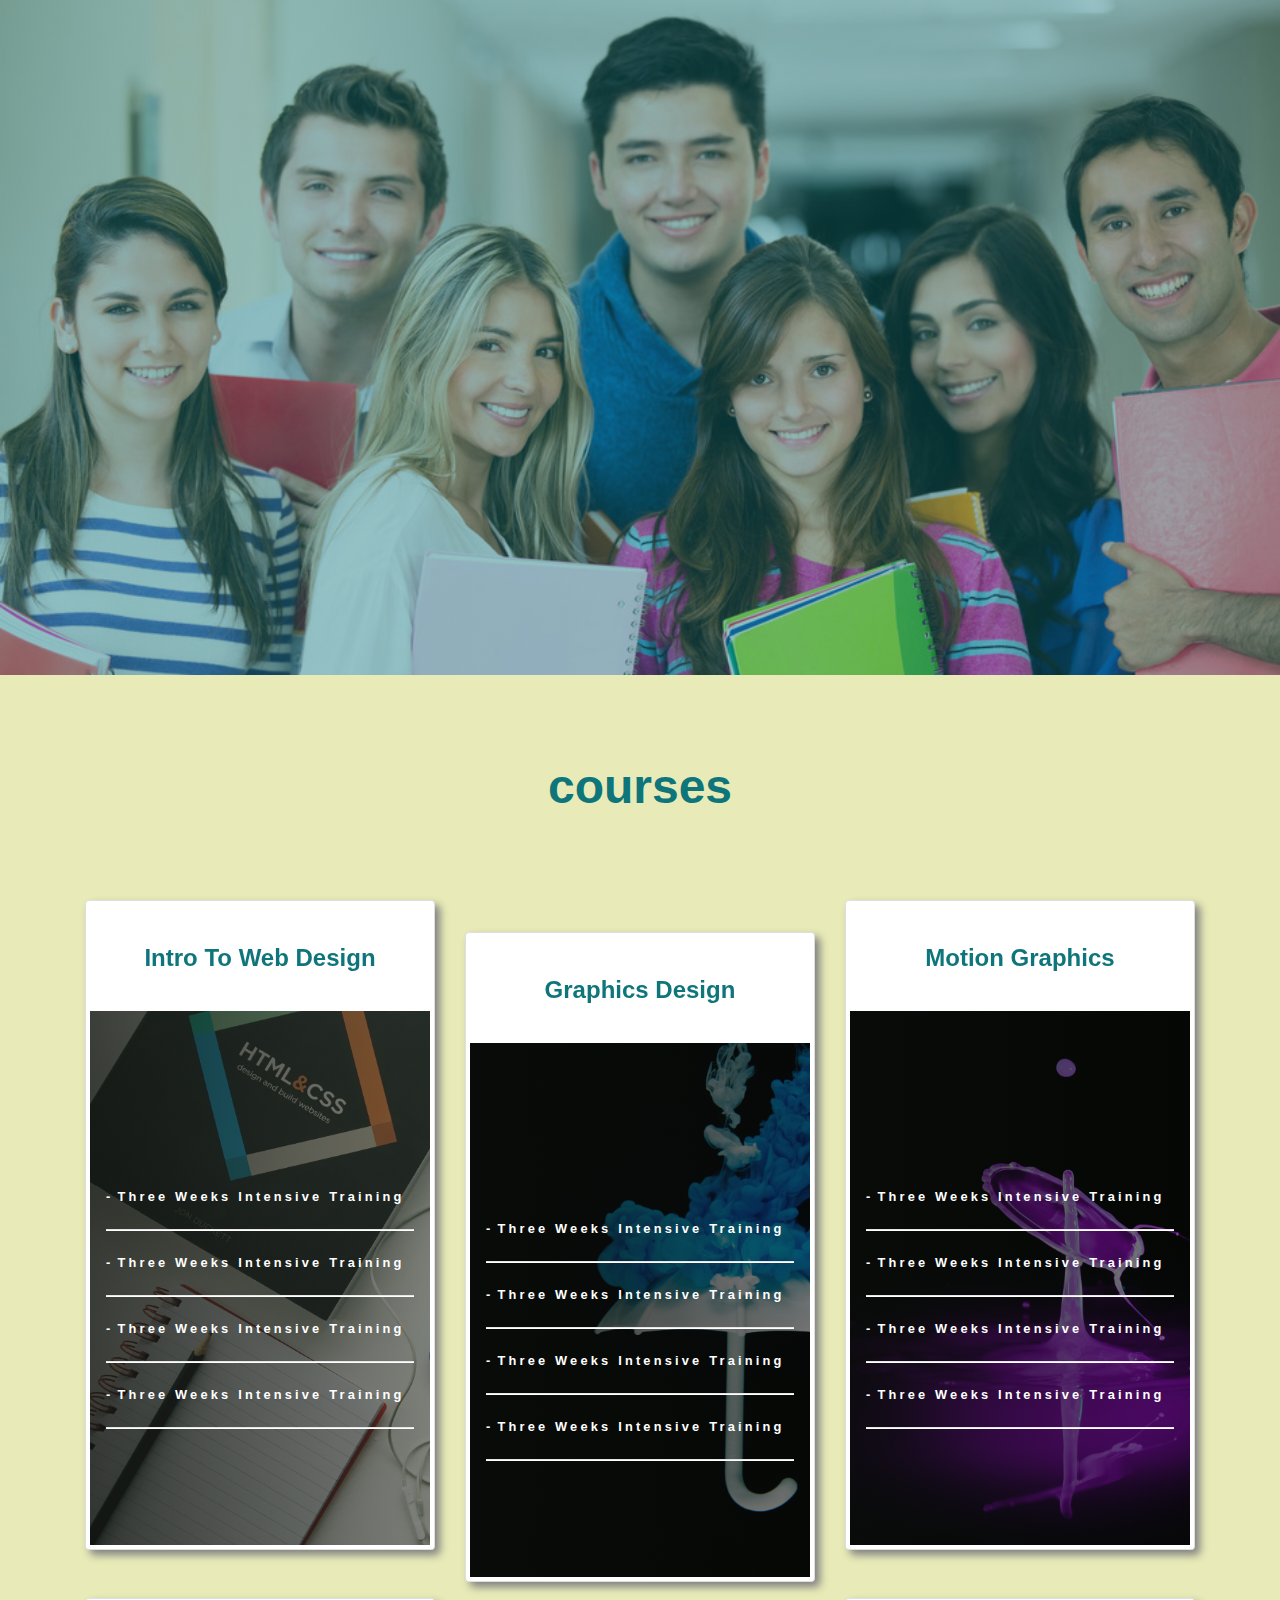
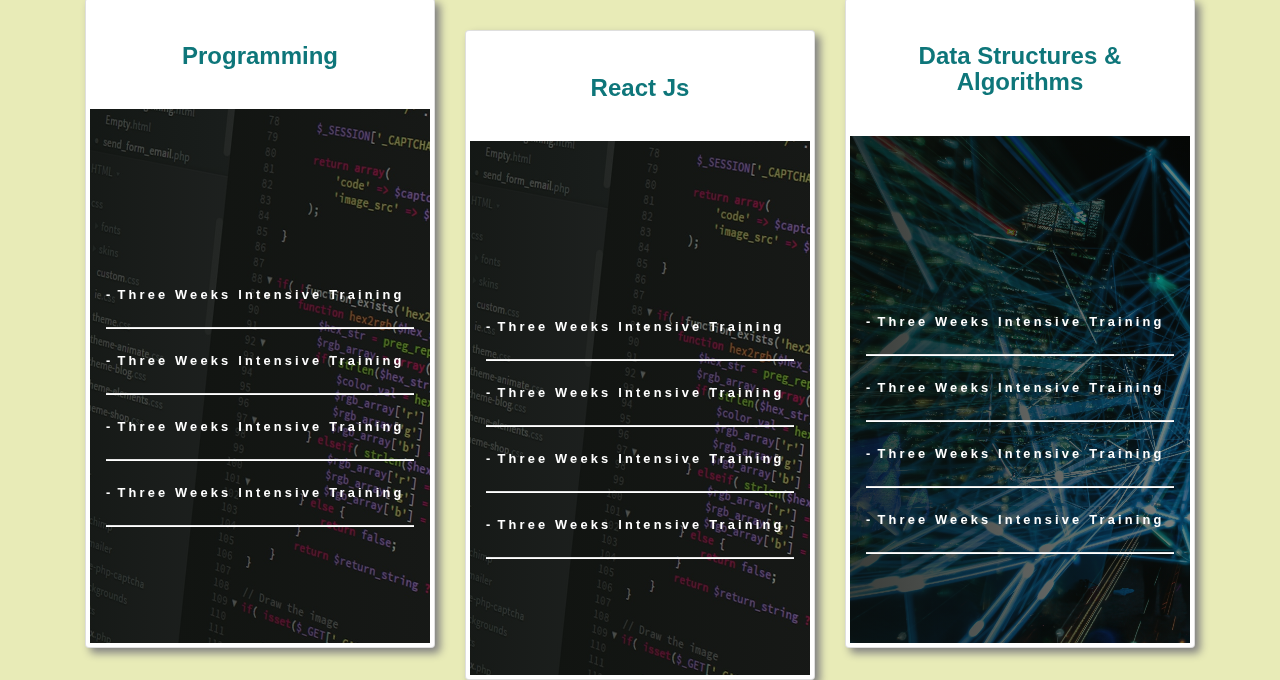
<file: index.html>
<!DOCTYPE html>
<html lang="en">
  <head>
    <meta charset="UTF-8">
    <meta name="viewport" content="width=device-width, initial-scale=1.0">
    <meta http-equiv="X-UA-Compatible" content="ie=edge">
    <title>On Bud</title>
    <link rel="stylesheet" href="css/font-awesome.min.css">
    <link rel="stylesheet" href="css/bootstrap.css">
    <link rel="stylesheet" href="css/style.css">
  </head>

  <body>

    <div id="wrapper">
        <div class="header"></div>
      
        <section class="">
            <div class="container">
                <div class="row">
                    <div class="col mx-auto text-center mt-3"><h1>courses</h1></div>
                </div>
                <div class="row">
                    
                    <div class="col-lg-4 col-md-6 col-12">
                        <div class="card mt-3 p-1">
                            <h2 class="text-center text-capitalize">intro to web design</h2>
                            <div class="card-body">
                                <div class="card-front p-3" style="background-image: linear-gradient(to right, rgba(10, 14, 10, 0.801), rgba(10, 14, 10, 0.513)), url('/img/design-development-electronics-326424.jpg');">
                                    <div class="text-white border-bottom" style="margin-top: 50%;">
                                        <p class="text-capitalize"><span class="mr-1">-</span>three weeks intensive training
                                            <hr>
                                        </p>
                                        <p class="text-capitalize"><span class="mr-1">-</span>three weeks intensive training
                                            <hr>
                                        </p>
                                        <p class="text-capitalize"><span class="mr-1">-</span>three weeks intensive training
                                            <hr>
                                        </p>
                                        <p class="text-capitalize"><span class="mr-1">-</span>three weeks intensive training
                                            <hr>
                                        </p>
                                    </div>
                                </div>
                                <div class="card-back">
                                    <div class="text-center" style="margin-top: 40%;">
                                        <h1 class="text-white text-center"><span style="text-decoration-line: line-through;">N</span>6,000 </h1>
                                        <a href="single.html" class="p-4 text-white text-center"style="border-radius: 40px; font-size: 1.2rem;">Read More</a>
                                    </div>
                                </div>
                            </div>
                        </div>
                    </div>
                    <div class="col-lg-4 col-md-6 col-12">
                        <div class="card mt-5 p-1">
                            <h2 class="text-center text-capitalize">graphics design</h2>
                            <div class="card-body">
                                <div class="card-front p-3"
                                    style="background-image: linear-gradient(to right, rgba(10, 14, 10, 0.801), rgba(10,
                                    14, 10, 0.513)), url('/img/acrylic-art-artistic-1083618.jpg');">
                                    <div class="text-white border-bottom" style="margin-top: 50%;">
                                        <p class="text-capitalize"><span class="mr-1">-</span>three weeks intensive
                                            training
                                            <hr>
                                        </p>
                                        <p class="text-capitalize"><span class="mr-1">-</span>three weeks intensive
                                            training
                                            <hr>
                                        </p>
                                        <p class="text-capitalize"><span class="mr-1">-</span>three weeks intensive
                                            training
                                            <hr>
                                        </p>
                                        <p class="text-capitalize"><span class="mr-1">-</span>three weeks intensive
                                            training
                                            <hr>
                                        </p>
                                    </div>
                                </div>
                                <div class="card-back">
                                    <div class="text-center" style="margin-top: 40%;">
                                        <h1 class="text-white text-center"><span
                                                style="text-decoration-line: line-through;">N</span>6,000 </h1>
                                        <a href="single.html" class="p-4 text-white text-center"
                                            style="border-radius: 40px; font-size: 1.2rem;">Read More</a>
                                    </div>
                                </div>
                            </div>
                        </div>
                    </div>
                    <div class="col-lg-4 col-md-6 col-12">
                        <div class="card mt-3 p-1">
                            <h2 class="text-center text-capitalize">motion graphics</h2>
                            <div class="card-body">
                                <div class="card-front p-3" style="background-image: linear-gradient(to right, rgba(10, 14, 10, 0.801), rgba(10,
                                    14, 10, 0.513)), url('/img/art-artistic-bright-1121097.jpg');">
                                        <div class="text-white border-bottom" style="margin-top: 50%;">
                                            <p class="text-capitalize"><span class="mr-1">-</span>three weeks intensive
                                                training
                                                <hr>
                                            </p>
                                            <p class="text-capitalize"><span class="mr-1">-</span>three weeks intensive
                                                training
                                                <hr>
                                            </p>
                                            <p class="text-capitalize"><span class="mr-1">-</span>three weeks intensive
                                                training
                                                <hr>
                                            </p>
                                            <p class="text-capitalize"><span class="mr-1">-</span>three weeks intensive
                                                training
                                                <hr>
                                            </p>
                                        </div>
                                    </div>
                                <div class="card-back">
                                    <div class="text-center" style="margin-top: 40%;">
                                        <h1 class="text-white text-center"><span
                                                style="text-decoration-line: line-through;">N</span>6,000 </h1>
                                        <a href="single.html" class="p-4 text-white text-center"
                                            style="border-radius: 40px; font-size: 1.2rem;">Read More</a>
                                    </div>
                                </div>
                            </div>
                        </div>
                    </div>
                    <div class="col-lg-4 col-md-6 col-12">
                        <div class="card mt-3 p-1">
                            <h2 class="text-center text-capitalize">programming</h2>
                            <div class="card-body">
                                <div class="card-front p-3" style="background-image: linear-gradient(to right, rgba(10, 14, 10, 0.801), rgba(10,
                                    14, 10, 0.513)), url('/img/code-coder-coding-270348.jpg');">
                                        <div class="text-white border-bottom" style="margin-top: 50%;">
                                            <p class="text-capitalize"><span class="mr-1">-</span>three weeks intensive
                                                training
                                                <hr>
                                            </p>
                                            <p class="text-capitalize"><span class="mr-1">-</span>three weeks intensive
                                                training
                                                <hr>
                                            </p>
                                            <p class="text-capitalize"><span class="mr-1">-</span>three weeks intensive
                                                training
                                                <hr>
                                            </p>
                                            <p class="text-capitalize"><span class="mr-1">-</span>three weeks intensive
                                                training
                                                <hr>
                                            </p>
                                        </div>
                                    </div>
                                <div class="card-back">
                                    <div class="text-center" style="margin-top: 40%;">
                                        <h1 class="text-white text-center"><span
                                                style="text-decoration-line: line-through;">N</span>6,000 </h1>
                                        <a href="single.html" class="p-4 text-white text-center"
                                            style="border-radius: 40px; font-size: 1.2rem;">Read More</a>
                                    </div>
                                </div>
                            </div>
                        </div>
                    </div>
                    <div class="col-lg-4 col-md-6 col-12">
                        <div class="card mt-5 p-1">
                            <h2 class="text-center text-capitalize">React js</h2>
                            <div class="card-body">
                                <div class="card-front p-3" style="background-image: linear-gradient(to right, rgba(10, 14, 10, 0.801), rgba(10,
                                    14, 10, 0.513)), url('/img/code-coder-coding-270348.jpg');">
                                        <div class="text-white border-bottom" style="margin-top: 50%;">
                                            <p class="text-capitalize"><span class="mr-1">-</span>three weeks intensive
                                                training
                                                <hr>
                                            </p>
                                            <p class="text-capitalize"><span class="mr-1">-</span>three weeks intensive
                                                training
                                                <hr>
                                            </p>
                                            <p class="text-capitalize"><span class="mr-1">-</span>three weeks intensive
                                                training
                                                <hr>
                                            </p>
                                            <p class="text-capitalize"><span class="mr-1">-</span>three weeks intensive
                                                training
                                                <hr>
                                            </p>
                                        </div>
                                    </div>
                                <div class="card-back">
                                    <div class="text-center" style="margin-top: 40%;">
                                        <h1 class="text-white text-center"><span
                                                style="text-decoration-line: line-through;">N</span>6,000 </h1>
                                        <a href="single.html" class="p-4 text-white text-center"
                                            style="border-radius: 40px; font-size: 1.2rem;">Read More</a>
                                    </div>
                                </div>
                            </div>
                        </div>
                    </div>
                    <div class="col-lg-4 col-md-6 col-12">
                        <div class="card mt-3 p-1">
                            <h2 class="text-center text-capitalize">data structures & algorithms</h2>
                            <div class="card-body">
                                <div class="card-front p-3" style="background-image: linear-gradient(to right, rgba(10, 14, 10, 0.801), rgba(10,
                                    14, 10, 0.513)), url('/img/art-big-data-blur-373543.jpg');">
                                        <div class="text-white border-bottom" style="margin-top: 50%;">
                                            <p class="text-capitalize"><span class="mr-1">-</span>three weeks intensive
                                                training
                                                <hr>
                                            </p>
                                            <p class="text-capitalize"><span class="mr-1">-</span>three weeks intensive
                                                training
                                                <hr>
                                            </p>
                                            <p class="text-capitalize"><span class="mr-1">-</span>three weeks intensive
                                                training
                                                <hr>
                                            </p>
                                            <p class="text-capitalize"><span class="mr-1">-</span>three weeks intensive
                                                training
                                                <hr>
                                            </p>
                                        </div>
                                    </div>
                                <div class="card-back">
                                    <div class="text-center" style="margin-top: 40%;">
                                        <h1 class="text-white text-center"><span
                                                style="text-decoration-line: line-through;">N</span>6,000 </h1>
                                        <a href="single.html" class="p-4 text-white text-center"
                                            style="border-radius: 40px; font-size: 1.2rem;">Read More</a>
                                    </div>
                                </div>
                            </div>
                        </div>
                    </div>
                </div>
            </div>
        </section>
    </div>

    <script src="js/jquery.min.js"></script>
    <script src="js/popper.min.js"></script>
    <script src="js/bootstrap.min.js"></script>
    <script src="js/navbar-fixed.js"></script>
  </body>
</html>
</file>
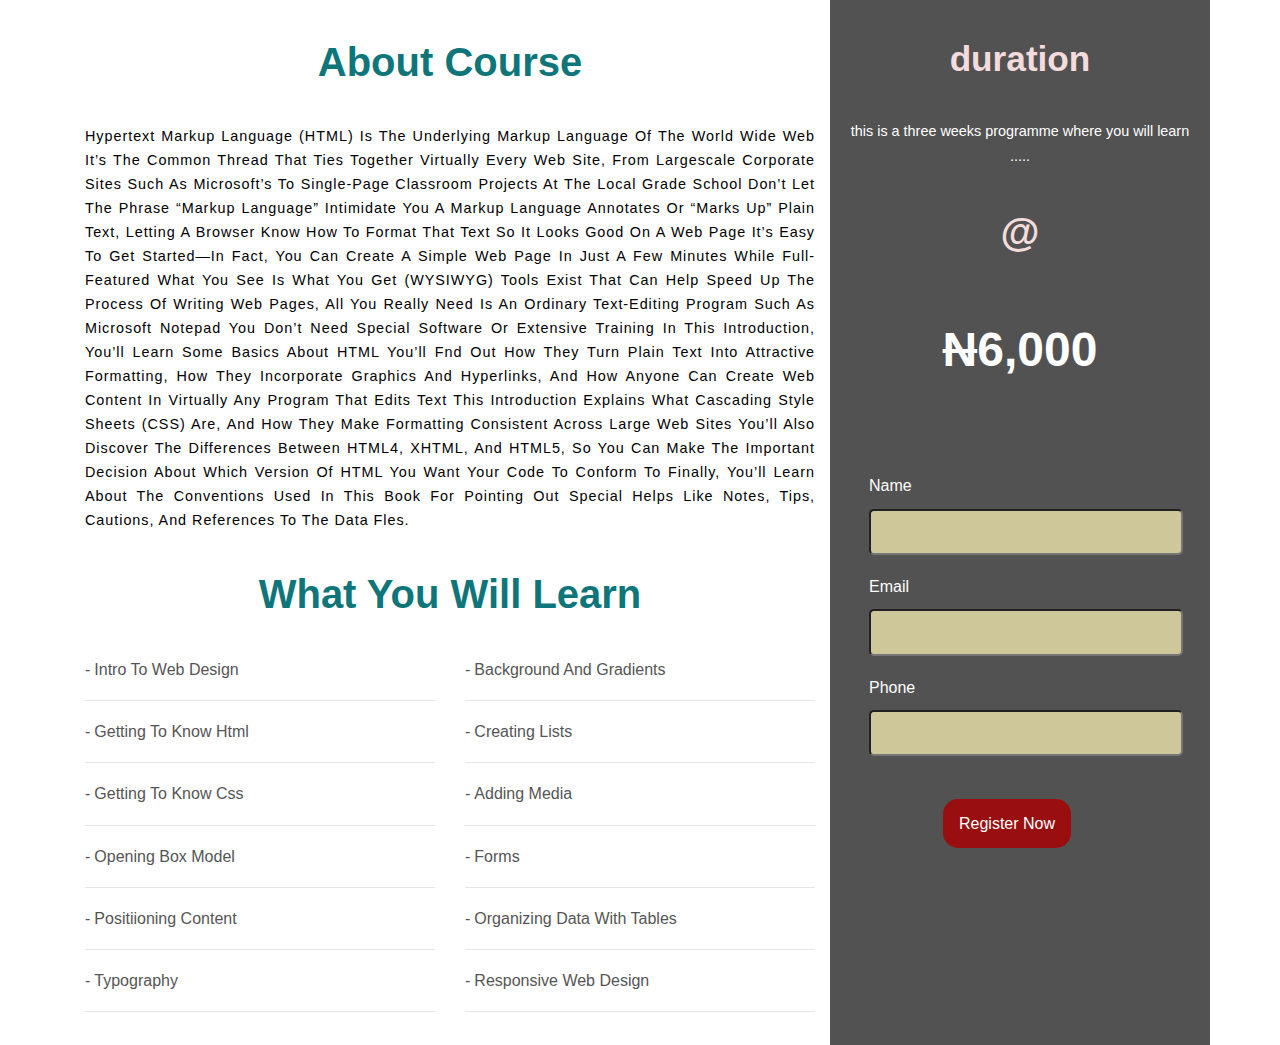
<file: single.html>
<!DOCTYPE html>
<html lang="en">

<head>
    <meta charset="UTF-8">
    <meta name="viewport" content="width=device-width, initial-scale=1.0">
    <meta http-equiv="X-UA-Compatible" content="ie=edge">
    <title>On Bud</title>
    <link rel="stylesheet" href="css/font-awesome.min.css">
    <link rel="stylesheet" href="css/bootstrap.css">
    <link rel="stylesheet" href="css/style.css">
</head>

<body>

    <section class="single">
        <div class="container" style="width: 100%;">
            <div class="row">
                <div class="col-lg-8 col-md-8 col-12 mx-auto">
                    <div class="course-info text-capitalize">
                        <h2 class="text-center" style="font-size: 2.5rem;">About course</h2>
                        <p class="course-content">
                            Hypertext Markup Language (HTML) is the underlying markup language of the World
                            Wide Web It’s the common thread that ties together virtually every Web site, from largescale
                            corporate sites such as Microsoft’s to single-page classroom projects at the local
                            grade school
                            Don’t let the phrase “markup language” intimidate you A markup language annotates
                            or “marks up” plain text, letting a browser know how to format that text so it looks good
                            on a Web page It’s easy to get started—in fact, you can create a simple Web page in just
                            a few minutes While full-featured What You See Is What You Get (WYSIWYG) tools exist
                            that can help speed up the process of writing Web pages, all you really need is an ordinary
                            text-editing program such as Microsoft Notepad You don’t need special software
                            or extensive training
                            In this introduction, you’ll learn some basics about HTML You’ll fnd out how they turn
                            plain text into attractive formatting, how they incorporate graphics and hyperlinks, and
                            how anyone can create Web content in virtually any program that edits text This introduction
                            explains what cascading style sheets (CSS) are, and how they make formatting
                            consistent across large Web sites You’ll also discover the differences between HTML4,
                            XHTML, and HTML5, so you can make the important decision about which version of
                            HTML you want your code to conform to Finally, you’ll learn about the conventions used
                            in this book for pointing out special helps like notes, tips, cautions, and references to
                            the
                            data fles.
                        </p>
                        <h2 class=" text-center" style="font-size: 2.5rem;">what you will learn</h2>
                        <p class="course-content" style="color: #000; font-size: .9rem;">
                            <div class="row">
                                <div class="col-lg-6 col-md-6 col-12">
                                    <p class="text-capitalize" style="font-size: 1rem;"><span class="mr-1">-</span>intro
                                        to web design
                                        <hr>
                                    </p>
                                    <p class="text-capitalize" style="font-size: 1rem;"><span
                                            class="mr-1">-</span>getting to
                                        know html
                                        <hr>
                                    </p>
                                    <p class="text-capitalize" style="font-size: 1rem;"><span
                                            class="mr-1">-</span>getting to
                                        know css
                                        <hr>
                                    </p>
                                    <p class="text-capitalize" style="font-size: 1rem;"><span
                                            class="mr-1">-</span>opening box
                                        model
                                        <hr>
                                    </p>
                                    <p class="text-capitalize" style="font-size: 1rem;"><span
                                            class="mr-1">-</span>positiioning
                                        content
                                        <hr>
                                    </p>
                                    <p class="text-capitalize" style="font-size: 1rem;"><span
                                            class="mr-1">-</span>typography
                                        <hr>
                                    </p>
                                </div>
                                <div class="col-lg-6 col-md-6 col-12">
                                    <p class="text-capitalize" style="font-size: 1rem;"><span
                                            class="mr-1">-</span>background
                                        and gradients
                                        <hr>
                                    </p>
                                    <p class="text-capitalize" style="font-size: 1rem;"><span
                                            class="mr-1">-</span>creating
                                        lists
                                        <hr>
                                    </p>
                                    <p class="text-capitalize" style="font-size: 1rem;"><span
                                            class="mr-1">-</span>adding media
                                        <hr>
                                    </p>
                                    <p class="text-capitalize" style="font-size: 1rem;"><span class="mr-1">-</span>forms
                                        <hr>
                                    </p>
                                    <p class="text-capitalize" style="font-size: 1rem;"><span
                                            class="mr-1">-</span>organizing
                                        data with tables
                                        <hr>
                                    </p>
                                    <p class="text-capitalize" style="font-size: 1rem;"><span
                                            class="mr-1">-</span>responsive
                                        web design
                                        <hr>
                                    </p>
                                </div>
                            </div>  
                        </p>
                    </div>
                </div>
                <div class="col-lg-4 col-md-12 col-12 pb-5" style="background: rgba(0, 0, 0, 0.678); color: #fff;">
                    <h2 class=" text-center" style="font-size: 2.2rem; color: #f5dcdc">duration</h2>
                    <p class="text-center" style="font-size: .9rem;">
                        this is a three weeks programme where you will learn .....
                    </p>
                    <h2 class=" text-center" style="font-size: 2.5rem; color: #f5dcdc">@</h2>
                    <p class="text-center text-justify" style="font-size: .9rem;">
                        <h1 class="text-white text-center"><span style="text-decoration-line: line-through;">N</span>6,000 </h1>
                    </p>
                        
                        <form class="text-capitalize mt-4 mb-3 p-3 px-4" id="form" style="font-size: 1.5rem;">
                            <div class="mb-2">
                                <label>name</label>
                                <input class="" type="text"/>
                            </div>
                            <div class="mb-2">
                                <label>email</label>
                                <input class="" type="email"/>
                            </div>
                            <div class="mb-2">
                                <label>phone</label>
                                <input class="" type="tel"/>
                            </div>
                        </form>
                        <a href="#form" class="p-3 form-btn text-white text-center" style="border-radius: 15px; font-size: 1rem; margin-left: 28%;">Register Now</a>
                </div>
            </div>
        </div>
    </section>

    <script src="js/jquery.min.js"></script>    
    <script src="js/popper.min.js"></script>
    <script src="js/bootstrap.min.js"></script>
    <script src="js/custom.js"></script>
    <script src="js/navbar-fixed.js"></script>
</body>

</html>
</file>
<file: css/style.css>
* {
    padding: 0;
    margin: 0;
    box-sizing: border-box;
}
body {
    /* #0E767A */
    font-family: "metropolis-regular", sans-serif;
    font-size: 1.7rem;
    font-style: normal;
    font-weight: normal;
    line-height: 1.765;
    color: #555;
    margin: 0;
    padding: 0;
}

#wrapper {
    background: #E8EBB7;
}

.header {
    position: relative;
    height: 75vh;
    padding-top: 500px;
    background-image: linear-gradient(to right, rgba(14, 118, 122, 0.452), rgba(14, 118, 122, 0.404)),
    url('/img/photodune-2721613-happy-students-s.jpg');
    background-repeat: no-repeat;
    background-size: cover; 
    background-position: top;
    /* clip-path: polygon(0 0, 100% 0, 100% 85%, 0% 100%); */
}

h1 {
    font-family: "domine-bold", sans-serif;
    font-size: 3rem;
    line-height: 1.1;
    margin: 70px;;
    color: #0E767A;
    font-weight: bold;
}

h2 {
    font-family: "domine-bold", sans-serif;
    font-size: 1.5rem;
    line-height: 1.1;
    margin: 40px;
    color: #0E767A;
    font-weight: bold;
}

.card {
    position: relative;
    perspective: 50rem !important;
    min-height: 650px;
    box-shadow: 5px 5px 8px grey;
    /* overflow: auto; */
}

.card a {
    text-decoration: none;
    color: #0E767A;
}

.card-body {
    position: relative;
}

.card .card-front {
    position: absolute;
    top: 0;
    left: 0;
    backface-visibility: hidden;
    width: 100%;
    transition: 2.3s !important;
    background-repeat: no-repeat;
    background-size: cover;
    height: 100%;
}

.card .card-front p {
    font-size: .8rem;
    line-height: 2rem;
    letter-spacing: .2rem;
    font-weight: 600;
}

hr {
    height: 1px;
    background: #fff;
}

.card .card-back {
    position: absolute;
    top: 0;
    left: 0;
    backface-visibility: hidden;
    width: 100%;
    transform: rotateY(180deg);
    transition: 2.3s !important;
    background-image: linear-gradient(to bottom, rgba(14, 118, 122, 0.404), rgb(14, 118, 122));
    background-repeat: no-repeat;
    background-size: cover;
    height: 100%;
}

.card .card-back a {
    transition: 1s;
    background: rgb(153, 15, 15);
}

.card .card-back a:hover {
    background: rgb(196, 196, 77) !important;
}
.card:hover .card-front{
    transform: rotateY(180deg);
}
.card:hover .card-back{
    transform: rotateY(0);
}

.card img {
    background-image: linear-gradient(to right, rgba(126, 213, 111, 0.788), #2caa80af)
}




/* SINGLES PAGE */

.single .course-content {
    color: #000;
    font-size: .9rem;
    line-height: 1.5rem;
    letter-spacing: .06rem;
    /* font-weight: 500; */
    text-align: justify;
}

.single a {
    transition: 1s;
    background: rgb(153, 15, 15);
    text-decoration: none;
}

.single a:hover {
    background: rgb(196, 196, 77) !important;
}

.single form{
    justify-content: center;
    /* border: 3px solid red; */
}
.single form label {
    font-size: 1rem;
}
    
.single form input {
    color: rgba(0, 0, 0, 0.726);
    border-radius: 5px;
    background: rgba(230, 223, 169, 0.836);
}

@media screen and (min-width: 200px) and (max-width: 269px) {
    h1 {
        font-size: 1.8rem;
    }

    .single form {
        /* border: 3px solid red; */
    }

    .single form {
        /* padding: 1rem !important; */
        /* border: 3px solid red; */
    }

    .single form input {
        width: 10rem;
        /* border: 3px solid red; */
    }

    .single .form-btn {
        margin-left: 20% !important;
    }
}

@media screen and (min-width: 270px) and (max-width: 311px) {
    h1 {
        font-size: 1.8rem;
    }

    .single form {
        /* border: 3px solid red; */
    }

    .single form {
        padding: 1rem !important;
        /* border: 3px solid red; */
    }
    .single form input {
        width: 14rem;
        /* border: 3px solid red; */
    }
}

@media screen and (min-width: 312px) and (max-width: 356px) {
     h1 {
         font-size: 1.8rem;
     }

     .single form {
         /* border: 3px solid red; */
     }

     .single form {
         padding: 1rem !important;
         /* border: 3px solid red; */
     }

     .single form input {
         width: 14rem;
         /* border: 3px solid red; */
     }
}

@media screen and (min-width: 990px) and (max-width: 1200px) {
    h1 {
        font-size: 1.8rem;
    }

    .single form {
        /* border: 3px solid red; */
    }

    .single form {
        /* padding: 1rem !important; */
        /* border: 3px solid red; */
    }

    .single form input {
        width: 15rem !important;
        /* border: 3px solid red; */
    }
}
</file>
